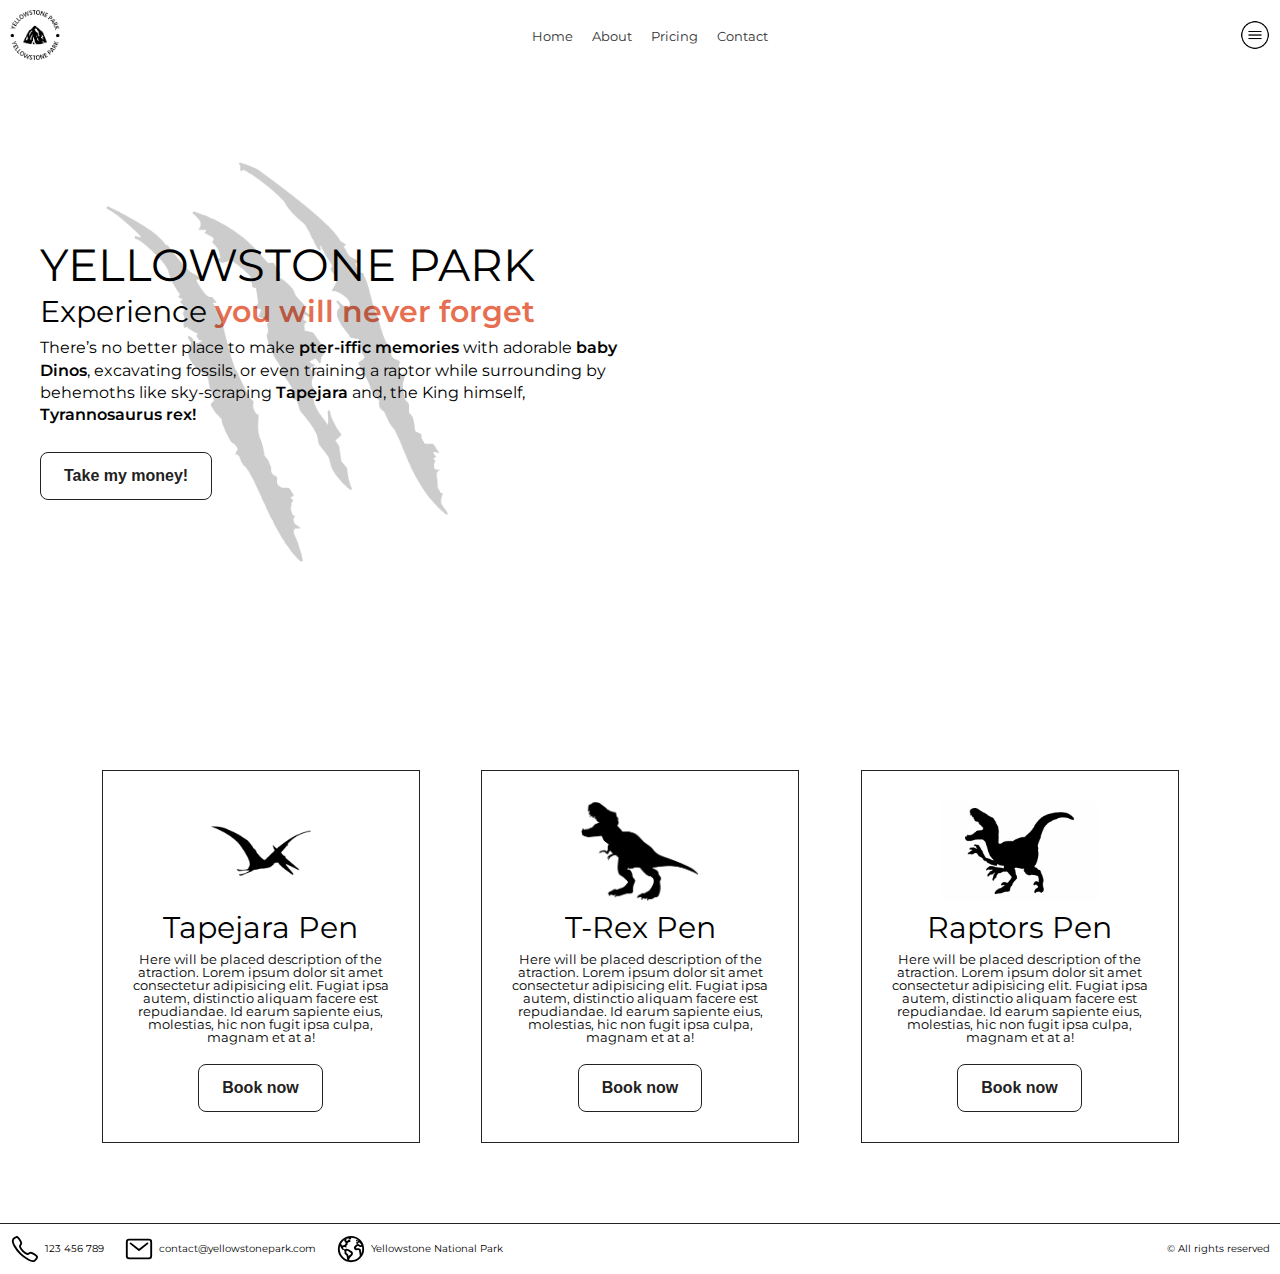
<file: index.html>
<!DOCTYPE html>
<html lang="en">
  <head>
    <meta charset="UTF-8" />
    <meta http-equiv="X-UA-Compatible" content="IE=edge" />
    <meta name="viewport" content="width=device-width, initial-scale=1.0" />
    <link rel="preconnect" href="https://fonts.googleapis.com" />
    <link rel="preconnect" href="https://fonts.gstatic.com" crossorigin />
    <link
      href="https://fonts.googleapis.com/css2?family=Montserrat:ital,wght@0,400;0,500;0,600;0,700;1,400;1,500;1,600;1,700&display=swap"
      rel="stylesheet"
    />
    <link rel="stylesheet" href="./Styles/index.css" />
    <title>Yellowstone Park</title>
  </head>
  <body>
    <!-- NAVBAR -->
    <nav>
      <div class="nav-logo">
        <img src="./Assets/logo.png" alt="Yellowstone Park logo" />
      </div>
      <div class="nav-links">
        <ul>
          <li><a href="./index.html"> Home</a></li>
          <li><a href="./About/about.html">About</a></li>
          <li><a href="#">Pricing</a></li>
          <li><a href="./Contact/contact.html">Contact</a></li>
        </ul>
      </div>
      <div class="nav-menu"><img src="./Assets/menu.png" alt="" /></div>
    </nav>
    <!-- HERO-SECTION -->
    <div class="hero">
      <div class="hero-textbox">
        <div class="hero-textbox-title">
          <h1>Yellowstone Park</h1>
        </div>
        <div class="hero-textbox-subtitle">
          <h2>Experience <span>you will never forget</span></h2>
        </div>
        <div class="hero-textbox_description">
          <p>
            There’s no better place to make
            <span>pter-iffic memories</span> with adorable
            <span>baby Dinos</span>, excavating fossils, or even training a
            raptor while surrounding by behemoths like sky-scraping
            <span>Tapejara</span> and, the King himself,
            <span>Tyrannosaurus rex!</span>
          </p>
        </div>
        <img src="./Assets/claw.png" alt="claws" class="claw" />
        <div class="hero-textbox-btn"><button>Take my money!</button></div>
      </div>
      <div class="hero-actionbox">
        <div class="hero-actionbox-map">
          <iframe
            width="100%"
            height="576"
            src="https://maphub.net/embed_h/GrXJfU8cIRAgcrt9?button=0"
            frameborder="0"
          ></iframe>
        </div>
      </div>
    </div>
    <main>
      <!-- ATTRACTIONBOX with description of the attractions and call to action button -->
      <div class="attractionbox">
        <div class="attractionbox-img">
          <img src="./Assets/ptero.png" alt="" />
        </div>
        <div class="attractionbox-description">
          <h1>Tapejara Pen</h1>
          <p>
            Here will be placed description of the atraction. Lorem ipsum dolor
            sit amet consectetur adipisicing elit. Fugiat ipsa autem, distinctio
            aliquam facere est repudiandae. Id earum sapiente eius, molestias,
            hic non fugit ipsa culpa, magnam et at a!
          </p>
        </div>
        <div class="attractionbox-btn">
          <button>Book now</button>
        </div>
      </div>
      <!-- ATTRACTIONBOX nth-child with description of the attractions and call to action button -->
      <div class="attractionbox">
        <div class="attractionbox-img">
          <img src="./Assets/t-rex.png" alt="T-rex" />
        </div>
        <div class="attractionbox-description">
          <h1>T-Rex Pen</h1>
          <p>
            Here will be placed description of the atraction. Lorem ipsum dolor
            sit amet consectetur adipisicing elit. Fugiat ipsa autem, distinctio
            aliquam facere est repudiandae. Id earum sapiente eius, molestias,
            hic non fugit ipsa culpa, magnam et at a!
          </p>
        </div>
        <div class="attractionbox-btn">
          <button>Book now</button>
        </div>
      </div>
      <!-- ATTRACTIONBOX nth-child with description of the attractions and call to action button -->
      <div class="attractionbox">
        <div class="attractionbox-img">
          <img src="./Assets/raptor.png" alt="Raptors" />
        </div>
        <div class="attractionbox-description">
          <h1>Raptors Pen</h1>
          <p>
            Here will be placed description of the atraction. Lorem ipsum dolor
            sit amet consectetur adipisicing elit. Fugiat ipsa autem, distinctio
            aliquam facere est repudiandae. Id earum sapiente eius, molestias,
            hic non fugit ipsa culpa, magnam et at a!
          </p>
        </div>
        <div class="attractionbox-btn">
          <button>Book now</button>
        </div>
      </div>
    </main>
    <!-- FOOTER -->
    <footer>
      <div class="footer-contact">
        <ul>
          <li>
            <img src="./Assets/phone.svg" alt="" />
            <p>123 456 789</p>
          </li>
          <li>
            <img src="./Assets/email.svg" alt="" />
            <p>contact@yellowstonepark.com</p>
          </li>
          <li>
            <img src="./Assets/address.svg" alt="" />
            <p>Yellowstone National Park</p>
          </li>
        </ul>
      </div>
      <div class="footer-cp">
        <p>&#169; All rights reserved</p>
      </div>
    </footer>
  </body>
</html>
</file>
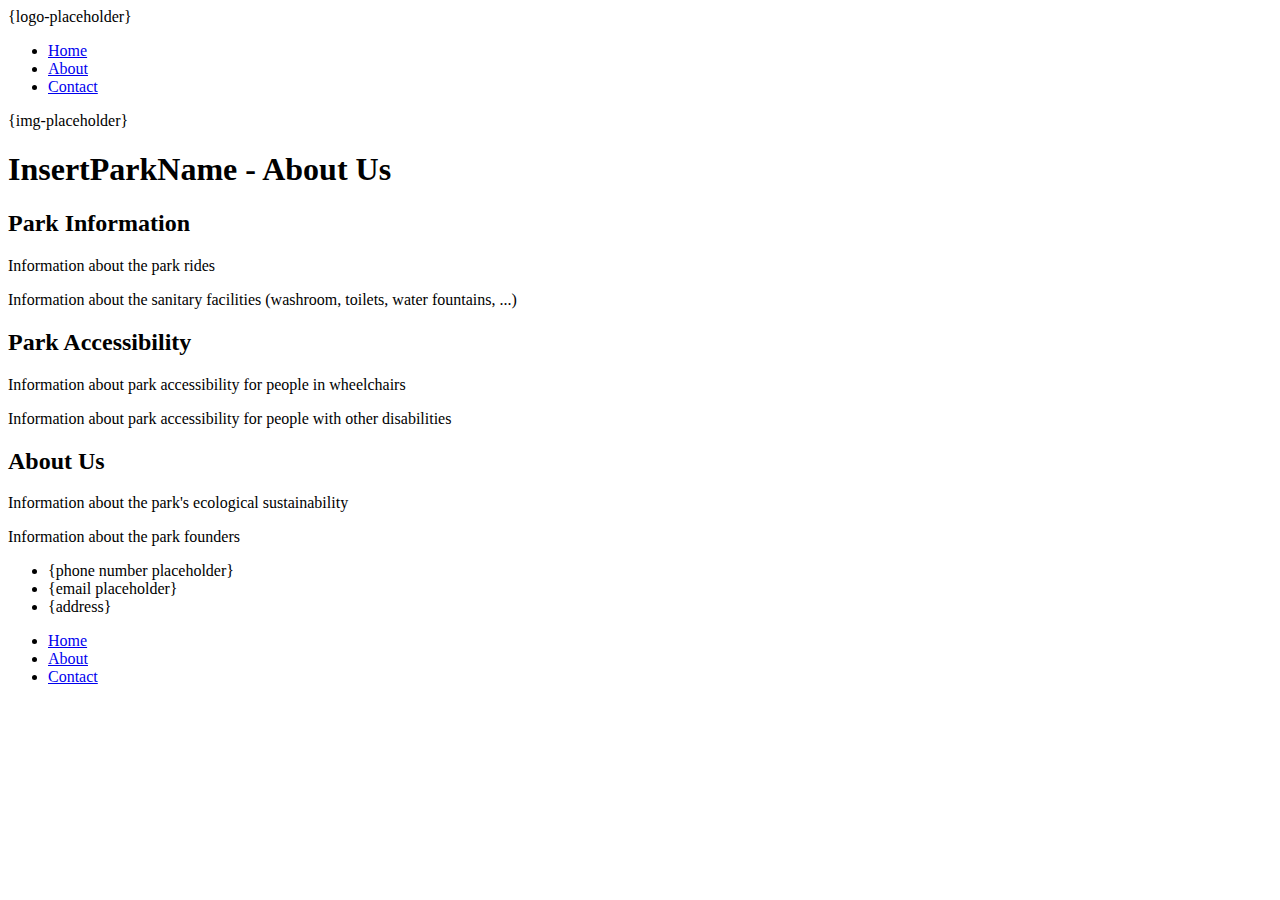
<file: About/about.html>
<!DOCTYPE html>
<html>
  <head> </head>

  <body>
    <!-- NAVBAR -->
    <nav>
      <div class="nav-logo">{logo-placeholder}</div>
      <div class="nav-links">
        <ul>
          <li><a href="../index.html"> Home</a></li>
          <li><a href="../About/about.html">About</a></li>
          <li><a href="../Contact/contact.html">Contact</a></li>
        </ul>
      </div>
      <div class="nav-menu">{img-placeholder}</div>
    </nav>
    <header>
      <h1>InsertParkName - About Us</h1>
    </header>
    <div id="park-information">
      <h2>Park Information</h2>
      <div id="park-information-rides">
        <p>Information about the park rides</p>
      </div>
      <div id="part-information-sanitary-facilities">
        <p>
          Information about the sanitary facilities (washroom, toilets, water
          fountains, ...)
        </p>
      </div>
    </div>

    <div id="accessibility">
      <h2>Park Accessibility</h2>
      <div id="accessibility-wheelchair">
        <p>Information about park accessibility for people in wheelchairs</p>
      </div>
      <div id="accessibility-other-disabilities">
        <p>
          Information about park accessibility for people with other
          disabilities
        </p>
      </div>
    </div>

    <div id="about-us">
      <h2>About Us</h2>
      <div id="about-us-sustainability">
        <p>Information about the park's ecological sustainability</p>
      </div>
      <div id="about-us-founders">
        <p>Information about the park founders</p>
      </div>
    </div>
  </body>

  <footer>
    <div class="footer-contact">
      <ul>
        <li>{phone number placeholder}</li>
        <li>{email placeholder}</li>
        <li>{address}</li>
      </ul>
    </div>
    <div class="footer-menu">
      <ul>
        <li><a href="../index.html"> Home</a></li>
        <li><a href="../About/about.html">About</a></li>
        <li><a href="../Contact/contact.html">Contact</a></li>
      </ul>
    </div>
  </footer>
</html>
</file>
<file: Styles/index.css>
/* 
======================================
Reset Browser Settings
======================================
*/

html,
body,
div,
span,
applet,
object,
iframe,
h1,
h2,
h3,
h4,
h5,
h6,
p,
blockquote,
pre,
a,
abbr,
acronym,
address,
big,
cite,
code,
del,
dfn,
em,
img,
ins,
kbd,
q,
s,
samp,
small,
strike,
strong,
sub,
sup,
tt,
var,
b,
u,
i,
center,
dl,
dt,
dd,
ol,
ul,
li,
fieldset,
form,
label,
legend,
table,
caption,
tbody,
tfoot,
thead,
tr,
th,
td,
article,
aside,
canvas,
details,
embed,
figure,
figcaption,
footer,
header,
hgroup,
menu,
nav,
output,
ruby,
section,
summary,
time,
mark,
audio,
video {
  margin: 0;
  padding: 0;
  border: 0;
  font-size: 100%;
  font: inherit;
  vertical-align: baseline;
  text-decoration: none;
}
/* HTML5 display-role reset for older browsers */
article,
aside,
details,
figcaption,
figure,
footer,
header,
hgroup,
menu,
nav,
section {
  display: block;
}
body {
  line-height: 1;
}
ol,
ul {
  list-style: none;
}
blockquote,
q {
  quotes: none;
}
blockquote:before,
blockquote:after,
q:before,
q:after {
  content: '';
  content: none;
}
table {
  border-collapse: collapse;
  border-spacing: 0;
}

/* 
======================================
Variables
======================================
*/
:root {
  --color-light-1: #fff1e6;
  --color-light-2: #edede8;
  --color-green: #aac0aa;
  --color-dark-1: #6b705c;
}

/* 
======================================
REM (1rem -> 10px)
Typography Montserrat W: 300/400/500/600/700
======================================
*/

html {
  font-size: 62.5%;
  font-family: 'Montserrat', sans-serif;
}

/* 
======================================
NAVBAR
======================================
*/

nav {
  display: flex;
  background-color: #fff;
  justify-content: space-between;
  align-items: center;
}

.nav-logo img {
  height: 5rem;
  margin: 1rem;
}

.nav-links ul {
  display: flex;
  width: 20vw;
  justify-content: space-around;
  padding: 1rem;
  transition: all 1s;
}

.nav-links ul li a {
  font-size: 1.3rem;
  color: #333;
  transition: all 0.5s;
}
.nav-links ul li a:hover {
  font-size: 1.4rem;
  color: #e76f51;
}

.nav-menu img {
  height: 3rem;
  margin: 1rem;
}
/* 
======================================
HERO
======================================
*/
.hero {
  display: flex;
  justify-content: space-between;
  padding-top: 1rem;
}
.hero-textbox {
  display: flex;
  flex-direction: column;
  justify-content: center;
  align-items: flex-start;
  gap: 0.5rem;
  width: 50%;
  background-color: #fff;
  padding: 4rem;
  position: relative;
}
.hero-textbox-title {
  font-size: 4.5rem;
  margin-bottom: 0.5rem;
  text-transform: uppercase;
}
.hero-textbox-subtitle {
  font-size: 3rem;
  margin-bottom: 0.5rem;
}
.hero-textbox-subtitle span {
  font-weight: 600;
  color: #e76f51;
}

.hero-textbox_description {
  font-size: 1.6rem;
  line-height: 1.4;
}
.hero-textbox_description span {
  font-weight: 600;
}
.claw {
  height: 50rem;
  position: absolute;
  top: 3rem;
  left: 10rem;
  opacity: 20%;
}
.hero-actionbox {
  width: 50%;
  margin-right: 1rem;
}

.hero-textbox-btn button {
  background-color: #ffffff;
  border: 1px solid #222222;
  border-radius: 8px;
  box-sizing: border-box;
  color: #222222;
  cursor: pointer;
  display: inline-block;
  font-size: 1.6rem;
  font-weight: 600;
  line-height: 20px;
  margin-top: 2rem;
  outline: none;
  padding: 1.3rem 2.3rem;
  position: relative;
  text-align: center;
  text-decoration: none;
  touch-action: manipulation;
  transition: box-shadow 0.2s, -ms-transform 0.1s, -webkit-transform 0.1s,
    transform 0.1s;
  user-select: none;
  -webkit-user-select: none;
  width: auto;
}
.hero-textbox-btn button:focus-visible {
  box-shadow: #222222 0 0 0 2px, rgba(255, 255, 255, 0.8) 0 0 0 4px;
  transition: box-shadow 0.2s;
}

.hero-textbox-btn button:active {
  border-color: #000000;
  transform: scale(0.96);
}

.hero-textbox-btn button:disabled {
  border-color: #dddddd;
  color: #dddddd;
  cursor: not-allowed;
  opacity: 1;
}

/* 
======================================
MAIN
======================================
*/
main {
  display: flex;
  justify-content: space-evenly;
  padding: 4rem;
}
.attractionbox {
  padding: 3rem;
  display: flex;
  flex-direction: column;
  justify-content: center;
  align-items: center;
  text-align: center;
  width: 20vw;
  margin-top: 7rem;
  border: 1px solid #222;
  transition: all 0.5s;
}
.attractionbox:hover {
  transform: scale(1.2);
}
.attractionbox-btn button {
  background-color: #ffffff;
  border: 1px solid #222222;
  border-radius: 8px;
  box-sizing: border-box;
  color: #222222;
  cursor: pointer;
  display: inline-block;
  font-size: 1.6rem;
  font-weight: 600;
  line-height: 20px;
  margin: 0;
  outline: none;
  padding: 1.3rem 2.3rem;
  position: relative;
  text-align: center;
  text-decoration: none;
  touch-action: manipulation;
  transition: box-shadow 0.2s, -ms-transform 0.1s, -webkit-transform 0.1s,
    transform 0.1s;
  user-select: none;
  -webkit-user-select: none;
  width: auto;
}

.attractionbox-btn button:focus-visible {
  box-shadow: #222222 0 0 0 2px, rgba(255, 255, 255, 0.8) 0 0 0 4px;
  transition: box-shadow 0.2s;
}

.attractionbox-btn button:active {
  border-color: #000000;
  transform: scale(0.96);
}

.attractionbox-btn button:disabled {
  border-color: #dddddd;
  color: #dddddd;
  cursor: not-allowed;
  opacity: 1;
}

.attractionbox-description h1 {
  margin-top: 1rem;
  font-size: 3rem;
}
.attractionbox-description p {
  font-size: 1.3rem;
  margin-top: 1rem;
  margin-bottom: 2rem;
}
.attractionbox-img img {
  height: 10rem;
}
/* 
======================================
FOOTER
======================================
*/
footer {
  margin-top: 4rem;
  border-top: 1px solid #222;
  display: flex;
  justify-content: space-between;
  align-items: center;
}
.footer-contact ul {
  display: flex;
  flex-direction: row;
}
.footer-contact ul li {
  padding: 1rem;
  display: flex;
  flex-direction: row;
  align-items: center;
  gap: 0.5rem;
}
footer img {
  height: 3rem;
}
.footer-cp {
  padding: 1rem;
}
</file>
